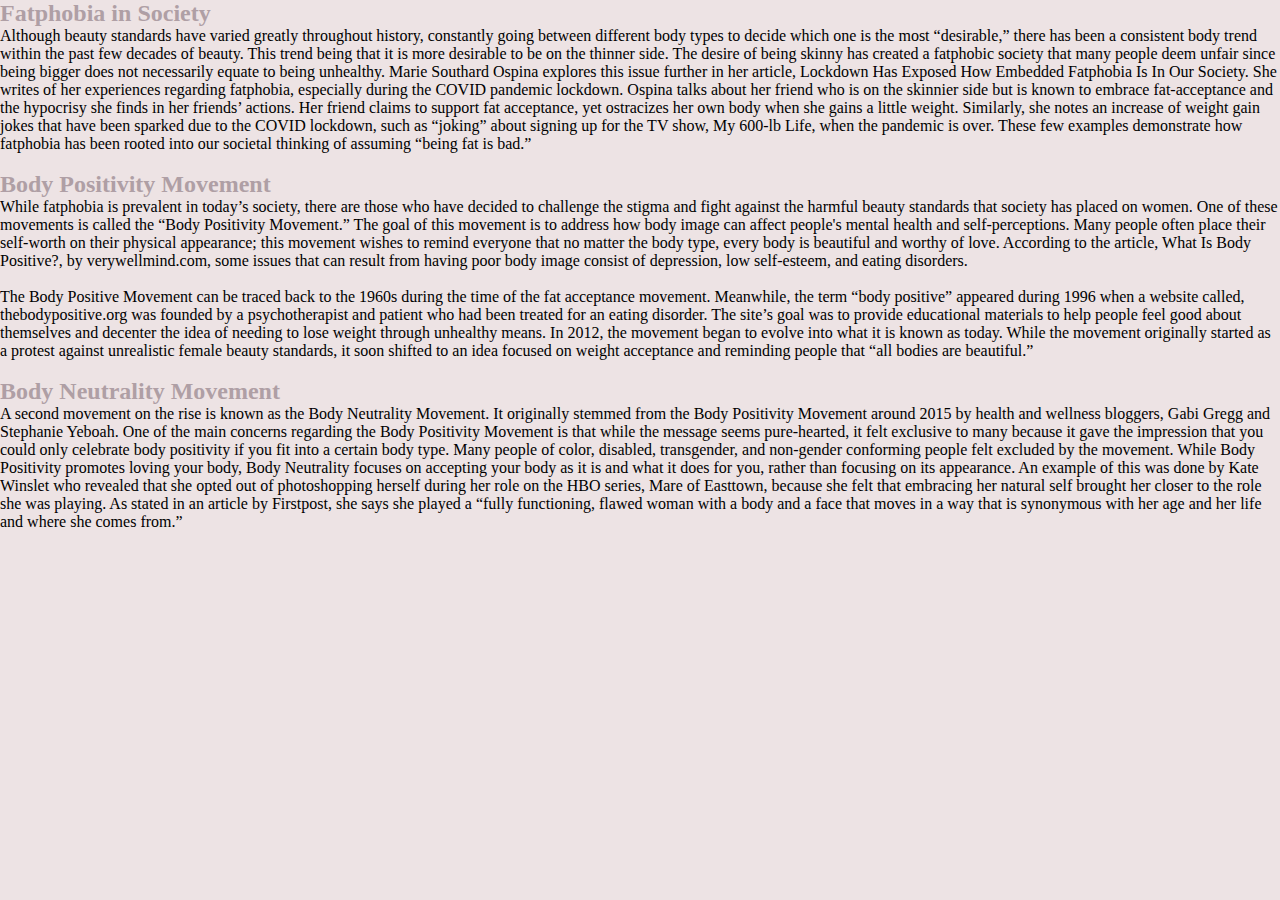
<file: movement.html>
<html>
  <head>
    <meta charset="utf-8">
    <meta name="viewport" content="width=device-width">
    <title>repl.it</title>
    <link href="style.css" rel="stylesheet" type="text/css" />
  </head>
  <body>
   <h1>Fatphobia in Society</h1>
   <p>Although beauty standards have varied greatly throughout history, constantly going between different body types to decide which one is the most “desirable,” there has been a consistent body trend within the past few decades of beauty. This trend being that it is more desirable to be on the thinner side. The desire of being skinny has created a fatphobic society that many people deem unfair since being bigger does not necessarily equate to being unhealthy. Marie Southard Ospina explores this issue further in her article, Lockdown Has Exposed How Embedded Fatphobia Is In Our Society. She writes of her experiences regarding fatphobia, especially during the COVID pandemic lockdown. Ospina talks about her friend who is on the skinnier side but is known to embrace fat-acceptance and the hypocrisy she finds in her friends’ actions. Her friend claims to support fat acceptance, yet ostracizes her own body when she gains a little weight. Similarly, she notes an increase of weight gain jokes that have been sparked due to the COVID lockdown, such as “joking” about signing up for the TV show, My 600-lb Life, when the pandemic is over. These few examples demonstrate how fatphobia has been rooted into our societal thinking of assuming “being fat is bad.”</p>
<br>
<h1>Body Positivity Movement</h1>
<p>While fatphobia is prevalent in today’s society, there are those who have decided to challenge the stigma and fight against the harmful beauty standards that society has placed on women. One of these movements is called the “Body Positivity Movement.” The goal of this movement is to address how body image can affect people's mental health and self-perceptions. Many people often place their self-worth on their physical appearance; this movement wishes to remind everyone that no matter the body type, every body is beautiful and worthy of love. According to the article, What Is Body Positive?, by verywellmind.com, some issues that can result from having poor body image consist of depression, low self-esteem, and eating disorders. </p>
<br>
<p>The Body Positive Movement can be traced back to the 1960s during the time of the fat acceptance movement. Meanwhile, the term “body positive” appeared during 1996 when a website called, thebodypositive.org was founded by a psychotherapist and patient who had been treated for an eating disorder. The site’s goal was to provide educational materials to help people feel good about themselves and decenter the idea of needing to lose weight through unhealthy means. In 2012, the movement began to evolve into what it is known as today. While the movement originally started as a protest against unrealistic female beauty standards, it soon shifted to an idea focused on weight acceptance and reminding people that “all bodies are beautiful.”</p>
<br>
<h1>Body Neutrality Movement</h1>
<p>A second movement on the rise is known as the Body Neutrality Movement. It originally stemmed from the Body Positivity Movement around 2015 by health and wellness bloggers, Gabi Gregg and Stephanie Yeboah. One of the main concerns regarding the Body Positivity Movement is that while the message seems pure-hearted, it felt exclusive to many because it gave the impression that you could only celebrate body positivity if you fit into a certain body type. Many people of color, disabled, transgender, and non-gender conforming people felt excluded by the movement. While Body Positivity promotes loving your body, Body Neutrality focuses on accepting your body as it is and what it does for you, rather than focusing on its appearance. An example of this was done by Kate Winslet who revealed that she opted out of photoshopping herself during her role on the HBO series, Mare of Easttown, because she felt that embracing her natural self brought her closer to the role she was playing. As stated in an article by Firstpost, she says she played a “fully functioning, flawed woman with a body and a face that moves in a way that is synonymous with her age and her life and where she comes from.”</p>

    <script src="script.js"></script>
  </body>
</html>
</file>
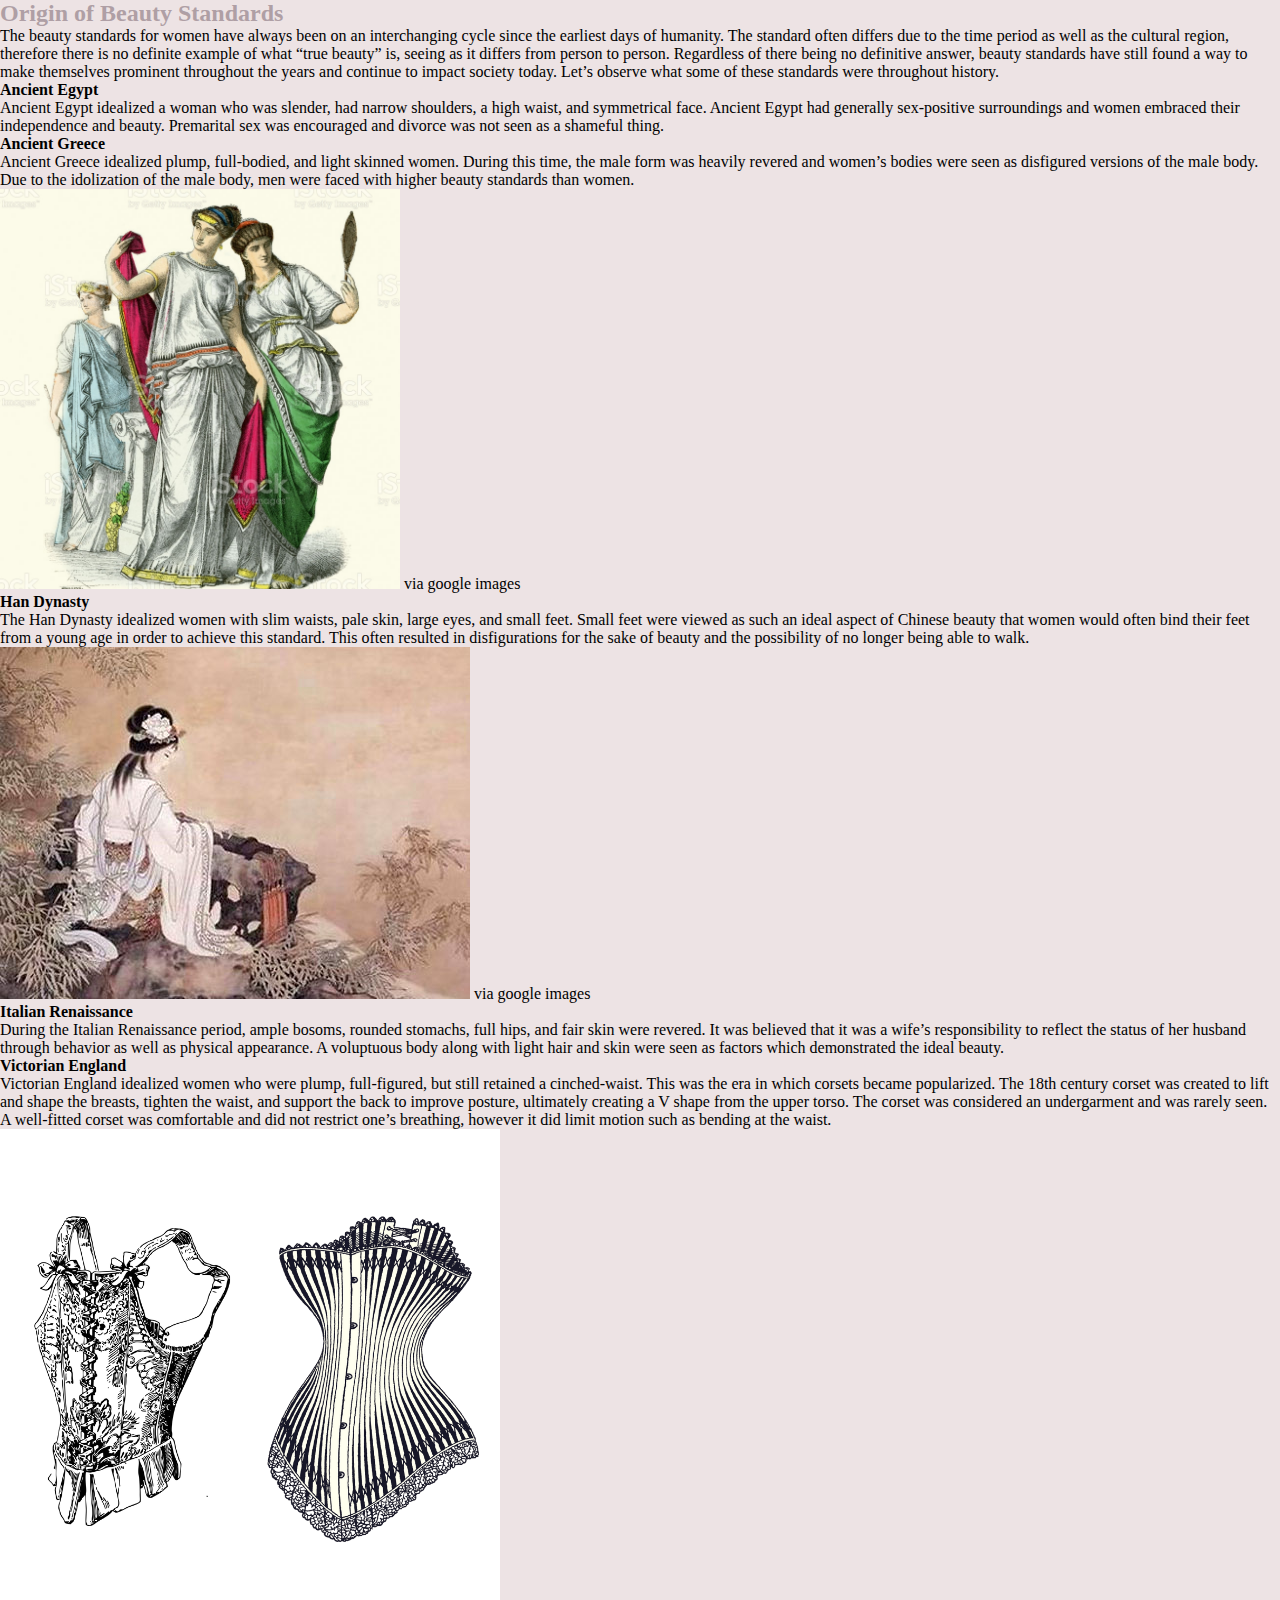
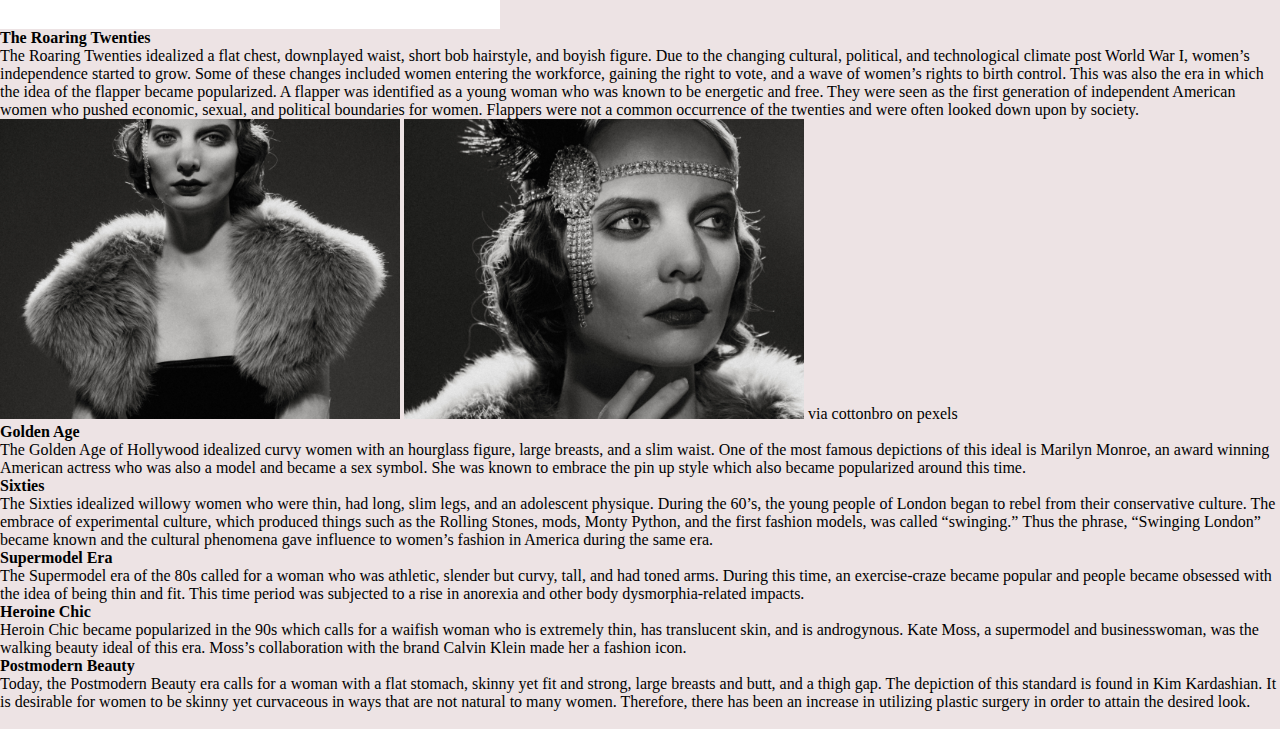
<file: orgins.html>
<html>
  <head>
    <meta charset="utf-8">
    <meta name="viewport" content="width=device-width">
    <title>repl.it</title>
    <link href="style.css" rel="stylesheet" type="text/css" />
  </head>
  <body>
    <h1>Origin of Beauty Standards</h1>
      <p>The beauty standards for women have always been on an interchanging cycle since the earliest days of humanity. The standard often differs due to the time period as well as the cultural region, therefore there is no definite example of what “true beauty” is, seeing as it differs from person to person. Regardless of there being no definitive answer, beauty standards have still found a way to make themselves prominent throughout the years and continue to impact society today. Let’s observe what some of these standards were throughout history.</p>
      <h4>Ancient Egypt</h4>
      <p>Ancient Egypt idealized a woman who was slender, had narrow shoulders, a high waist, and symmetrical face. Ancient Egypt had generally sex-positive surroundings and women embraced their independence and beauty. Premarital sex was encouraged and divorce was not seen as a shameful thing.</p>
      <h4>Ancient Greece</h4>
      <p>Ancient Greece idealized plump, full-bodied, and light skinned women. During this time, the male form was heavily revered and women’s bodies were seen as disfigured versions of the male body. Due to the idolization of the male body, men were faced with higher beauty standards than women.</p>
      <img src="images/greece.jpg" class="greece">
      <caption> via google images </caption>
      <h4>Han Dynasty</h4>
      <p>The Han Dynasty idealized women with slim waists, pale skin, large eyes, and small feet. Small feet were viewed as such an ideal aspect of Chinese beauty that women would often bind their feet from a young age in order to achieve this standard. This often resulted in disfigurations for the sake of beauty and the possibility of no longer being able to walk.</p>
      <img src="images/han dynasty.jpg">
      <caption> via google images</caption>
      <h4> Italian Renaissance</h4>
      <p>During the Italian Renaissance period, ample bosoms, rounded stomachs, full hips, and fair skin were revered. It was believed that it was a wife’s responsibility to reflect the status of her husband through behavior as well as physical appearance. A voluptuous body along with light hair and skin were seen as factors which demonstrated the ideal beauty.</p>
      <h4>Victorian England</h4>
      <p>Victorian England idealized women who were plump, full-figured, but still retained a cinched-waist. This was the era in which corsets became popularized.  The 18th century corset was created to lift and shape the breasts, tighten the waist, and support the back to improve posture, ultimately creating a V shape from the upper torso. The corset was considered an undergarment and was rarely seen. A well-fitted corset was comfortable and did not restrict one’s breathing, however it did limit motion such as bending at the waist.</p>
      <img src="images/corset.png">
      <h4>The Roaring Twenties</h4>
      <p>The Roaring Twenties idealized a flat chest, downplayed waist, short bob hairstyle, and boyish figure. Due to the changing cultural, political, and technological climate post World War I, women’s independence started to grow. Some of these changes included women entering the workforce, gaining the right to vote, and a wave of women’s rights to birth control. This was also the era in which the idea of the flapper became popularized. A flapper was identified as a young woman who was known to be energetic and free. They were seen as the first generation of independent American women who pushed economic, sexual, and political boundaries for women. Flappers were not a common occurrence of the twenties and were often looked down upon by society.</p>
      <img src="images/flapper 1.jpg" class="flapper">
      <img src="images/flapper 2.jpg" class="flapper">
      <caption>via cottonbro on pexels</caption>
      <h4>Golden Age</h4>
      <p>The Golden Age of Hollywood idealized curvy women with an hourglass figure, large breasts, and a slim waist. One of the most famous depictions of this ideal is Marilyn Monroe, an award winning American actress who was also a model and became a sex symbol. She was known to embrace the pin up style which also became popularized around this time.</p>
      <h4>Sixties</h4>
      <p>The Sixties idealized willowy women who were thin, had long, slim legs, and an adolescent physique. During the 60’s, the young people of London began to rebel from their conservative culture. The embrace of experimental culture, which produced things such as the Rolling Stones, mods, Monty Python, and the first fashion models, was called “swinging.” Thus the phrase, “Swinging London” became known and the cultural phenomena gave influence to women’s fashion in America during the same era.</p>
      <h4>Supermodel Era</h4>
      <p>The Supermodel era of the 80s called for a woman who was athletic, slender but curvy, tall, and had toned arms. During this time, an exercise-craze became popular and people became obsessed with the idea of being thin and fit. This time period was subjected to a rise in anorexia and other body dysmorphia-related impacts.</p>
      <h4>Heroine Chic</h4>
      <p>Heroin Chic became popularized in the 90s which calls for a waifish woman who is extremely thin, has translucent skin, and is androgynous. Kate Moss, a supermodel and businesswoman, was the walking beauty ideal of this era. Moss’s collaboration with the brand Calvin Klein made her a fashion icon.</p>
      <h4>Postmodern Beauty</h4>
      <p>Today, the Postmodern Beauty era calls for a woman with a flat stomach, skinny yet fit and strong, large breasts and butt, and a thigh gap. The depiction of this standard is found in Kim Kardashian. It is desirable for women to be skinny yet curvaceous in ways that are not natural to many women. Therefore, there has been an increase in utilizing plastic surgery in order to attain the desired look.</p>
    <br>
</file>
<file: style.css>
@import url('https://fonts.googleapis.com/css2?family=Poppins:wght@300&display=swap');

:root{
	--main-background: #443742;
	--main-fonts-color: #fff;
	--main-decor-color:#E2E8C0;
    --main-header-background:#21252e;
	--main-font-family: 'Poppins', sans-serif;
}

*{
	margin: 0;
	padding: 0;
	scroll-behavior: smooth;
}

main{
	padding: 0;
	width: 100%;
	height: 100%;
	background: var(--main-background);
}

/*────────────────── 
       header
──────────────────*/

header{
	margin: 0 auto;
	width: 100%;
	height: 70px;
	display: flex;
    align-items: center; 
	justify-content: space-around; 
    background: transparent;
	position: fixed;
	top: 0;
	transition: 0.3s;
	z-index: 5;
}
.nav-show{
	opacity: 0;
}

header:hover{
	opacity: 1;
	background: var(--main-header-background);
}

.logo img{
	padding-top: 5px;
	height: 50px;
	cursor: pointer;
}

.nav-bar{
	list-style:none;
	position: relative;
	display: inline-flex;
}

a.nav-link{
	margin: 2px;
	padding: 5px 10px;
	text-decoration: none;
	color: var(--main-fonts-color);
	font-family: var(--main-font-family);
	cursor: pointer;
	text-transform: uppercase;
}

.active{
	background: var(--main-decor-color);
}

.nav-link:hover {
	color: #000000;
    background: var(--main-decor-color);
}

/*──────────────────
       home
──────────────────*/

#home{ 	
	margin: auto;
	height: 100vh;
	color: var(--main-fonts-color);
	display: flex;
	flex-direction: column;
	align-items: center;
	justify-content: space-evenly;
}

#home .filter{
	background: url('https://static.vecteezy.com/system/resources/thumbnails/002/188/309/small/black-silhouettes-of-grass-flowers-and-herbs-vector.jpg')
   no-repeat;
	background-size: cover;
	background-position:center;
    position: absolute;
    top: 0px;
    bottom: 0;
    left: 0;
    right: 0;
	opacity: .5;
}  

.intro {
	text-align:center;
    color: var(--main-fonts-color);
	z-index: 1;
	margin: auto;
	padding: 20px;
}

.intro  p{
    margin: 5px;
	font-size:1.2rem;
	font-family: var(--main-font-family);
	text-align:center;
}

 h3{
	padding-bottom: 15px;
    letter-spacing: normal;
    font-family: var(--main-font-family);
	font-style: normal;
	font-size: 60px;
	color: var(--main-fonts-color);
	text-shadow: 0px 0px 40px var(--main-decor-color);
}


/*──────────────────
    social media
──────────────────*/

.social-media{
	padding: 10px;
	display: flex;
	position: center;
    align-items: space-around;
	justify-content:center;
}

.social-media a {
    margin: 10px;
    font-size: 2rem;
    text-align:center;
    display: inline-block;
	color: var(--main-fonts-color);
}

.social-media a i{
	cursor: pointer;
}

.social-media  a:hover {
	color: var(--main-decor-color);
	text-shadow: 0 0 50px var(--main-decor-color);
}

/*──────────────────
      projects
──────────────────*/

#projects{
	margin-top:100px;
    height: 100%;
	display: flex;
	flex-direction: column;
	align-items: center;
    justify-content: center;
	text-align:center;
	color: var(--main-fonts-color);
}
#projects h3{
    padding-top: 70px;
}
#projects p{
	font-family: var(--main-font-family);
	font-size:1.2rem;
	padding: 10px;
}

.work{
	display: flex; 
	flex: 1;
    flex-wrap: wrap;
    justify-content:center;
	align-items: center;
	padding: 20px;
}

.card{
	display: flex;
	flex-direction: column;
	margin: 20px;
	width: 200px;
	height:250px;
	border-radius:12px;
    background:var(--main-decor-color);
}

.card img{
	width: 100%;
	height:70%;
	border-radius:10px 10px 0px 0px;
}

.card .work-content{
	text-align: center;
	padding: 10px 5px;
	font-size: 1rem;
	color: var(--main-fonts-color);
	font-family: var(--main-font-family);
	cursor: pointer;
}

.card a{
	text-decoration: none;
}

.card .work-content:hover{
    color:#202020;
}

.card:hover{
	box-shadow: 0 0 1.5rem gray;
}

/*──────────────────
      Contact
──────────────────*/

#contact{
	margin: auto;
	padding-bottom: 20px;
	height: 600px;
	display: flex;
	flex-direction: column;
	align-items: center;
	justify-content: center;
	color: var(--main-fonts-color);
}
	
#contact p{
	padding:10px;
	text-align:center;
	font-size:1.2rem;
	font-family: var(--main-font-family);
}

/*────────────────── 
       footer
──────────────────*/

footer {
	width: 100%;
	height: 100%;
    background-color: var(--main-header-background);
}

.copyright {
	color: #fff;
	font-size: 1.2rem;
	line-height: 40px;
	text-align: center;
}

.copyright a{
	color: #fff;
	font-size: 1rem;
	letter-spacing: 1px;
    text-decoration: none;
}

.copyright a:hover{
	color: var(--main-decor-color);
}

/*──── hr ─────*/

hr {
    background: var(--main-decor-color);
	margin: 2px;
	height: 3px;
	width: 150px;
    border-radius:5px;
	border: hidden;
	margin-inline-start: auto;
    margin-inline-end: auto;
}

/*────────────────── 
     Scrollbar
──────────────────*/
::-webkit-Scrollbar{
    width: 5px; 
	background: rgba(5,5,5,1);
}
::-webkit-Scrollbar-thumb{
	border-radius: 10px;
	background: var(--main-decor-color);
	box-shadow: inset 0 0 20px var(--main-decor-color);
}
::-webkit-Scrollbar-track{
	margin-top: 80px;
	border-radius: 10px;
}

/*────────────────── 
     hamburger
──────────────────*/
.hamburger {
	display: none;
}

.hamburger div{
	width: 30px;
	height: 3px;
	background: #dbdbdb;
	margin: 5px;
	transition:all 0.3s ease;
}

.toggle .line1{
	transform: rotate(-45deg) translate(-5px,6px);
}

.toggle .line2{
	opacity: 0;
}

.toggle .line3{
	transform: rotate(45deg) translate(-5px,-6px);
}

@keyframes navLinkFade{
	from{
		opacity:0;
		transform: translatex(50px);
	}
	to{
		opacity: 1;
		transform:translatex(0px);
	}
}

/*────────────────── 
    media queries
──────────────────*/

@media only screen and (max-width: 1484px) and (min-width: 1214px) {
	.work{
        padding:20px 20%;
    }
}
@media only screen and (max-width: 1214px) and (min-width: 1000px) {
	.work{
        padding:20px 12%;
    }
}


@media only screen and (max-width: 500px) {

	#home, #projects, #contact{
        overflow-x: hidden;
	}
	header{
		background-color: var(--main-header-background);
	}
	.logo{
		position:absolute;
		top: 2px;
		left: 30px;
	}
	.nav-show{
		opacity: 1;
	}	 
	.nav-bar{
		position:fixed;
		top: 0px;
		right:0;
		width:60%;
		height: 100vh;
		display:flex;
		flex-direction: column;
		align-items: center;
		justify-content:space-evenly;
		background:var(--main-header-background);
		transform:translatex(100%);
		transition: transform 0.5s ease-in;
		z-index: -1;
	}
	.hamburger{
		position:absolute;
		top: 17px;
		right: 25%;
		display: block;
		cursor:pointer;
		z-index: 5;
	}	
	.nav-bar li{
		opacity:0;
	}
}

.nav-active{
	transform:translatex(0%);
}
h1{
  color: #AF9FA5; font-size: 24px}
body{
  background-color:#EDE3E4; font-family:font-family: 'Raleway', sans-serif;
}
p{font-family: 'Benne', serif; color:#92898A(39, 73, 50)}
.flapper{
  height: 300px;
  width: 400px;
  object-fit: cover;
}
.greece{
  height: 400px;
  width: 400px;
  object-fit: cover;
}
</file>
